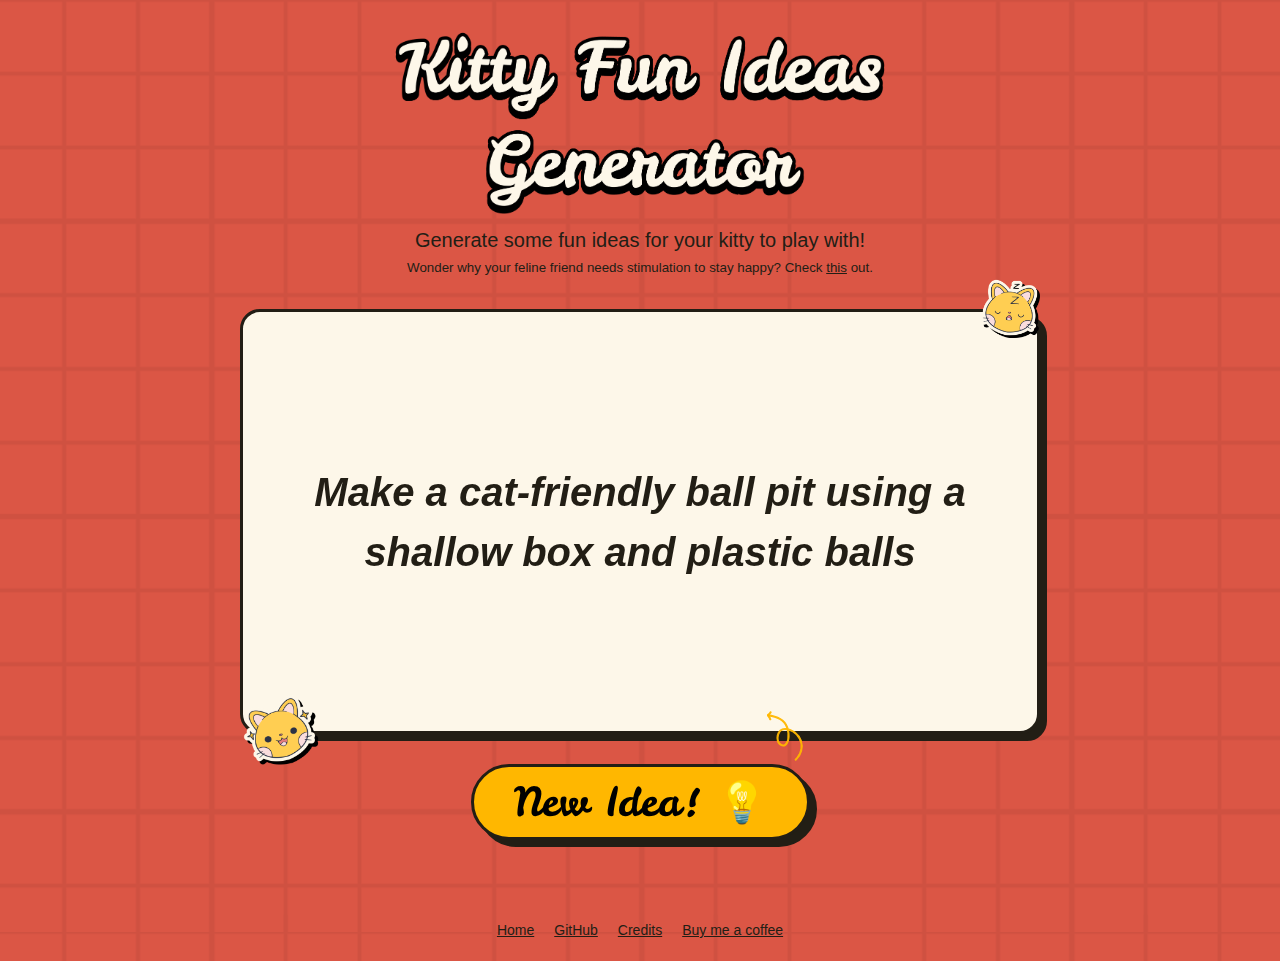
<file: index.html>
<!DOCTYPE html>
<html lang='en'>
<head>
  <meta charset='UTF-8'>
  <meta name='viewport' content='width=device-width, initial-scale=1.0'>
  <title>Kitty Fun Ideas Generator</title>
  <meta name='description'
        content='Discover creative activities and games to keep your cat engaged and happy. The Kitty Fun Ideas Generator offers endless inspiration to stimulate your feline friend!'>
  <link rel='stylesheet' href='reset.css?v=20240804'>
  <link rel='stylesheet' href='style.css?v=20240804'>
  <link rel='preconnect' href='https://fonts.googleapis.com'>
  <link rel='preconnect' href='https://fonts.gstatic.com' crossorigin>
  <link href='https://fonts.googleapis.com/css2?family=Leckerli+One&display=swap' rel='stylesheet'>
  <link rel='icon' type='image/png' sizes='16x16' href='/assets/favicon/favicon-16.png'>
  <link rel='icon' type='image/png' sizes='32x32' href='/assets/favicon/favicon-32.png'>
  <link rel='icon' type='image/png' sizes='96x96' href='/assets/favicon/favicon-96.png'>
</head>
<body>
<div class='container'>
  <main class='home-page'>
    <div class='header'>

      <h1 style='display: none;'>Kitty Fun Ideas Generator</h1>

      <img class='title-img' src='assets/images/title.png' alt='Kitty Fun Ideas Generator'>
      <p class='lead'>Generate some fun ideas for your kitty to play with!</p>
      <p><small>Wonder why your feline friend needs stimulation to stay
        happy? Check <a href='why.html'>this</a> out.</small></p>
    </div>

    <div class='ideas-generator'>
      <div class='ideas-container'>
        <div class='idea old-idea card'></div>
      </div>

      <div class='btn-container'>
        <img class='arrow-img' src='assets/images/arrow.svg?v=20240804' alt='Arrow'>
        <button id='new-idea-btn' class='button text-cursive'>New Idea! 💡</button>
      </div>
    </div>
  </main>

  <footer>
    <div class='links'>
      <a href='index.html'>Home</a>
      <a target='_blank' href='https://github.com/laniywhdev/kitty-ideas'>GitHub</a>
      <a href='credits.html'>Credits</a>
      <a target='_blank' href='https://www.buymeacoffee.com/lanihuang'>Buy me a coffee</a>
    </div>
  </footer>
</div>

<script src='ideas.js?v=20240801' defer></script>
<script src='script.js?v=20240804' defer></script>
</body>
</html>
</file>
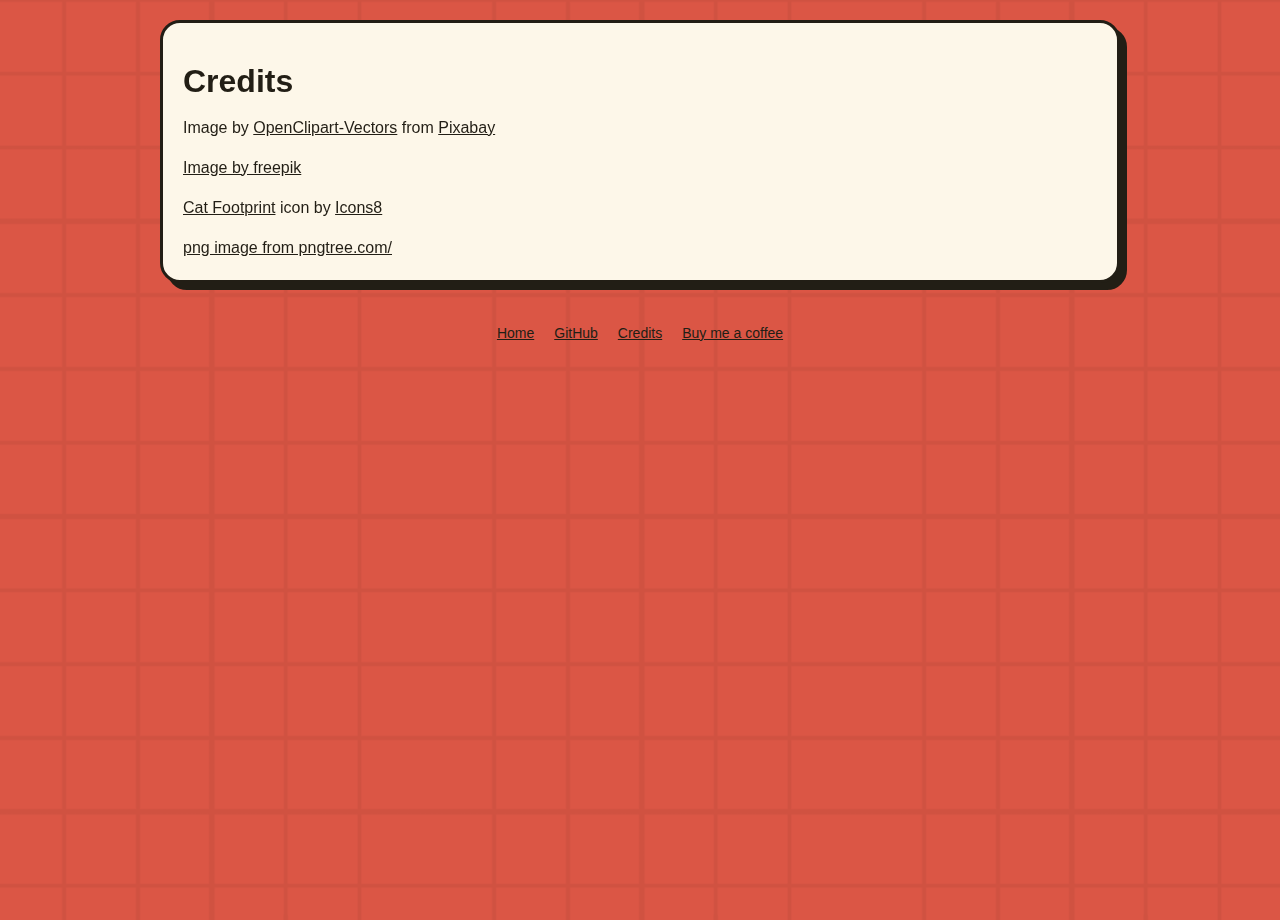
<file: credits.html>
<!DOCTYPE html>
<html lang='en'>
<head>
  <meta charset='UTF-8'>
  <meta name='viewport' content='width=device-width, initial-scale=1.0'>

  <meta charset='UTF-8'>
  <meta name='viewport' content='width=device-width, initial-scale=1.0'>
  <title>Kitty Fun Ideas Generator | Credits</title>
  <meta name='description'
        content='Credits for the Kitty Fun Ideas Generator'>
  <link rel='stylesheet' href='reset.css?v=20240804'>
  <link rel='stylesheet' href='style.css?v=20240804'>
  <link rel='preconnect' href='https://fonts.googleapis.com'>
  <link rel='preconnect' href='https://fonts.gstatic.com' crossorigin>
  <link href='https://fonts.googleapis.com/css2?family=Leckerli+One&display=swap' rel='stylesheet'>
  <link rel='icon' type='image/png' sizes='16x16' href='/assets/favicon/favicon-16.png'>
  <link rel='icon' type='image/png' sizes='32x32' href='/assets/favicon/favicon-32.png'>
  <link rel='icon' type='image/png' sizes='96x96' href='/assets/favicon/favicon-96.png'>
</head>
<body>

<div class='container'>
  <main class='credits-page'>
    <div class='card'>
      <h1>Credits</h1>

      <p>Image by <a
        href='https://pixabay.com/users/openclipart-vectors-30363/?utm_source=link-attribution&utm_medium=referral&utm_campaign=image&utm_content=154981'>OpenClipart-Vectors</a>
        from <a
          href='https://pixabay.com//?utm_source=link-attribution&utm_medium=referral&utm_campaign=image&utm_content=154981'>Pixabay</a>
      </p>
      <p><a
        href='https://www.freepik.com/free-vector/hand-drawn-emotes-element-collection_34744674.htm#fromView=search&page=1&position=38&uuid=38eec67e-e52b-43b4-8dcb-5ce395c4d869'>Image
        by freepik</a></p>
      <p><a target='_blank' href='https://icons8.com/icon/121198/cat-footprint'>Cat Footprint</a> icon by <a
        target='_blank'
        href='https://icons8.com'>Icons8</a>
      </p>
      <p><a href='https://pngtree.com/freepng/black-and-white-minimalist-line-grid_8473376.html'>png image from
        pngtree.com/</a></p>
    </div>
  </main>
</div>

<footer>
  <div class='links'>
    <a href='index.html'>Home</a>
    <a target='_blank' href='https://github.com/laniywhdev/kitty-ideas'>GitHub</a>
    <a href='credits.html'>Credits</a>
    <a target='_blank' href='https://www.buymeacoffee.com/lanihuang'>Buy me a coffee</a>
  </div>
</footer>
</body>
</html>
</file>
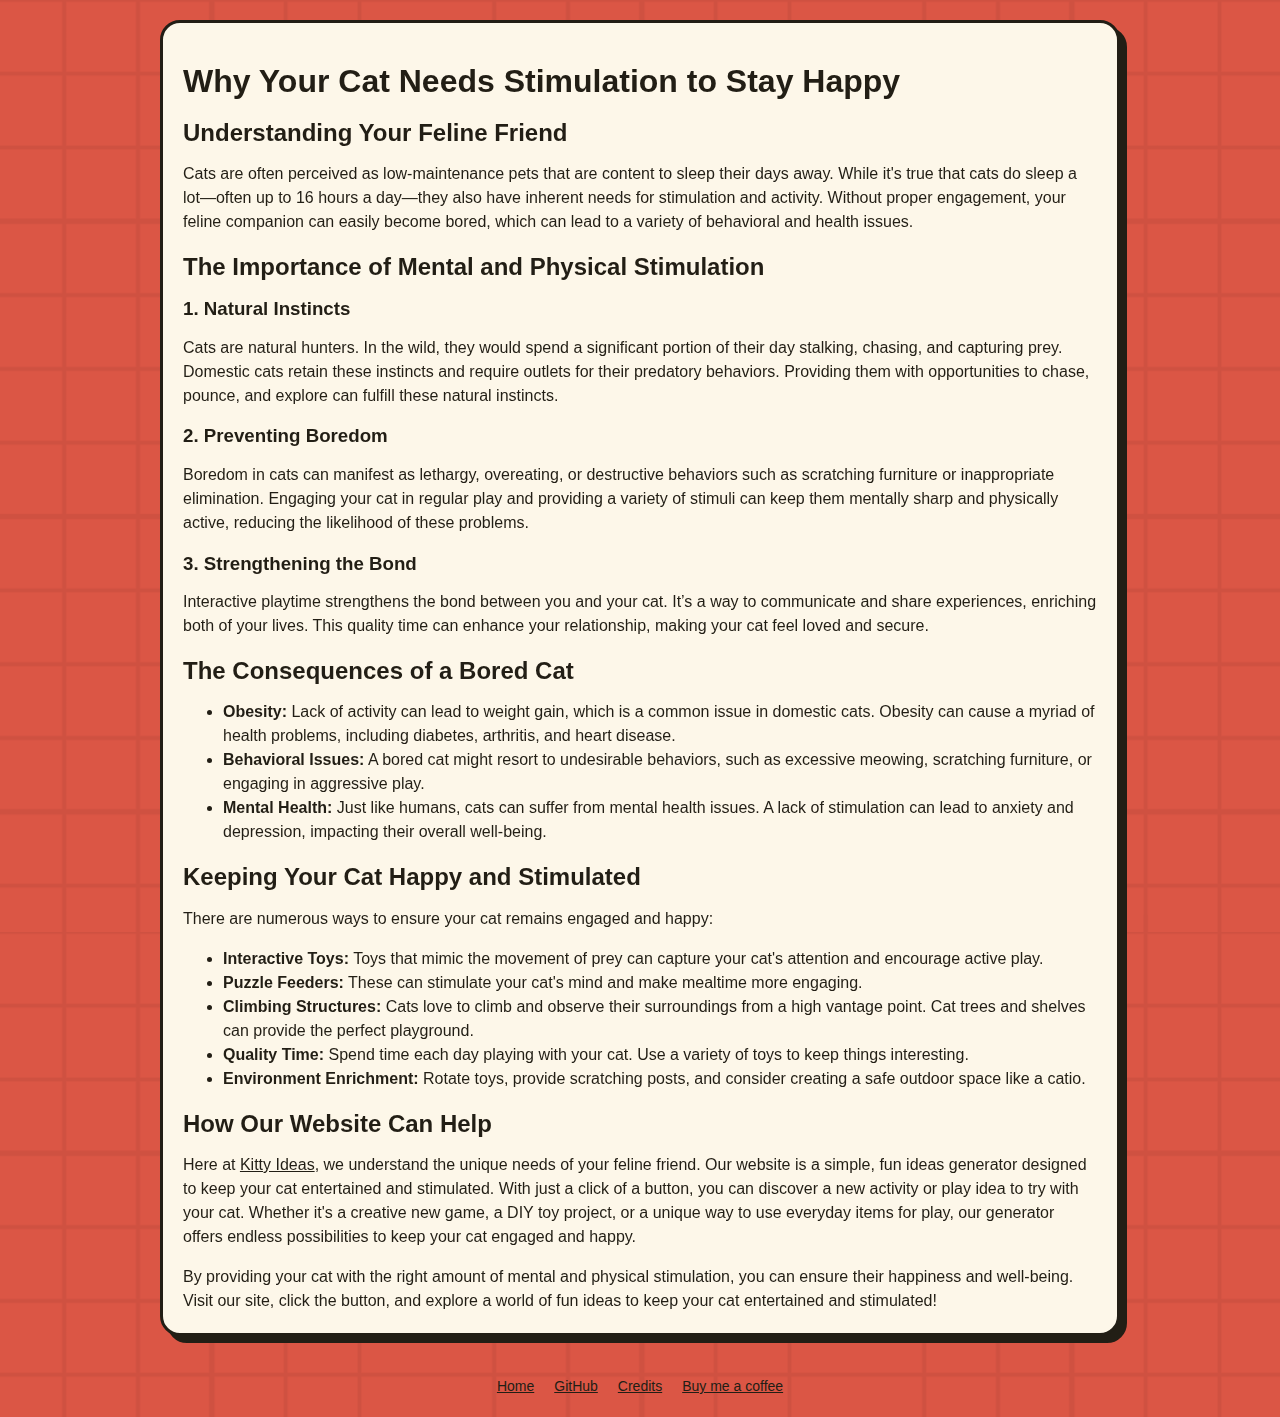
<file: why.html>
<!DOCTYPE html>
<html lang='en'>
<head>
  <meta charset='UTF-8'>
  <meta name='viewport' content='width=device-width, initial-scale=1.0'>

  <meta charset='UTF-8'>
  <meta name='viewport' content='width=device-width, initial-scale=1.0'>
  <title>Kitty Fun Ideas Generator | Why Your Cat Needs Stimulation to Stay Happy</title>
  <meta name='description'
        content="Learn why mental and physical stimulation is essential for your cat's happiness and health, and discover practical tips to keep your feline friend engaged and thriving.">
  <link rel='stylesheet' href='reset.css?v=20240804'>
  <link rel='stylesheet' href='style.css?v=20240804'>
  <link rel='preconnect' href='https://fonts.googleapis.com'>
  <link rel='preconnect' href='https://fonts.gstatic.com' crossorigin>
  <link href='https://fonts.googleapis.com/css2?family=Leckerli+One&display=swap' rel='stylesheet'>
  <link rel='icon' type='image/png' sizes='16x16' href='/assets/favicon/favicon-16.png'>
  <link rel='icon' type='image/png' sizes='32x32' href='/assets/favicon/favicon-32.png'>
  <link rel='icon' type='image/png' sizes='96x96' href='/assets/favicon/favicon-96.png'>
</head>
<body>


<div class='container'>
  <main class='why-page'>
    <div class='card'>
      <h1>Why Your Cat Needs Stimulation to Stay Happy</h1>

      <h2>Understanding Your Feline Friend</h2>
      <p>Cats are often perceived as low-maintenance pets that are content to sleep their days away. While it's true
        that
        cats do sleep a lot—often up to 16 hours a day—they also have inherent needs for stimulation and activity.
        Without
        proper engagement, your feline companion can easily become bored, which can lead to a variety of behavioral and
        health issues.</p>

      <h2>The Importance of Mental and Physical Stimulation</h2>

      <h3>1. Natural Instincts</h3>
      <p>Cats are natural hunters. In the wild, they would spend a significant portion of their day stalking, chasing,
        and
        capturing prey. Domestic cats retain these instincts and require outlets for their predatory behaviors.
        Providing
        them with opportunities to chase, pounce, and explore can fulfill these natural instincts.</p>

      <h3>2. Preventing Boredom</h3>
      <p>Boredom in cats can manifest as lethargy, overeating, or destructive behaviors such as scratching furniture or
        inappropriate elimination. Engaging your cat in regular play and providing a variety of stimuli can keep them
        mentally sharp and physically active, reducing the likelihood of these problems.</p>

      <h3>3. Strengthening the Bond</h3>
      <p>Interactive playtime strengthens the bond between you and your cat. It’s a way to communicate and share
        experiences, enriching both of your lives. This quality time can enhance your relationship, making your cat feel
        loved and secure.</p>

      <h2>The Consequences of a Bored Cat</h2>
      <ul>
        <li><b>Obesity:</b> Lack of activity can lead to weight gain, which is a common issue in domestic cats. Obesity
          can cause a myriad of health problems, including diabetes, arthritis, and heart disease.
        </li>
        <li><b>Behavioral Issues:</b> A bored cat might resort to undesirable behaviors, such as excessive meowing,
          scratching furniture, or engaging in aggressive play.
        </li>
        <li><b>Mental Health:</b> Just like humans, cats can suffer from mental health issues. A lack of stimulation can
          lead to anxiety and depression, impacting their overall well-being.
        </li>
      </ul>

      <h2>Keeping Your Cat Happy and Stimulated</h2>
      <p>There are numerous ways to ensure your cat remains engaged and happy:</p>
      <ul>
        <li><b>Interactive Toys:</b> Toys that mimic the movement of prey can capture your cat's attention and encourage
          active play.
        </li>
        <li><b>Puzzle Feeders:</b> These can stimulate your cat's mind and make mealtime more engaging.</li>
        <li><b>Climbing Structures:</b> Cats love to climb and observe their surroundings from a high vantage point. Cat
          trees and shelves can provide the perfect playground.
        </li>
        <li><b>Quality Time:</b> Spend time each day playing with your cat. Use a variety of toys to keep things
          interesting.
        </li>
        <li><b>Environment Enrichment:</b> Rotate toys, provide scratching posts, and consider creating a safe outdoor
          space like a catio.
        </li>
      </ul>

      <h2>How Our Website Can Help</h2>
      <p>Here at <a href='https://kittyideas.com'>Kitty Ideas</a>, we understand the unique needs of your feline friend.
        Our website is a simple, fun ideas generator designed to keep your cat entertained and stimulated. With just a
        click of a button, you can discover a new activity or play idea to try with your cat. Whether it's a creative
        new
        game, a DIY toy project, or a unique way to use everyday items for play, our generator offers endless
        possibilities to keep your cat engaged and happy.</p>
      <p>By providing your cat with the right amount of mental and physical stimulation, you can ensure their happiness
        and well-being. Visit our site, click the button, and explore a world of fun ideas to keep your cat entertained
        and stimulated!</p>
    </div>
  </main>
</div>

<footer>
  <div class='links'>
    <a href='index.html'>Home</a>
    <a target='_blank' href='https://github.com/laniywhdev/kitty-ideas'>GitHub</a>
    <a href='credits.html'>Credits</a>
    <a target='_blank' href='https://www.buymeacoffee.com/lanihuang'>Buy me a coffee</a>
  </div>
</footer>
</body>
</html>
</file>
<file: style.css>
/* Global Styles */
:root {
  --color-primary: #221E15;
  --color-secondary: #333;
  --color-accent-yellow: #FFB700;
  --color-accent-blue: #4893AF;
  --color-foreground: #FDF7E9;
  --color-background: #DB5645;
  font-size: 10px;
}

body {
  font-family: "Montserrat", sans-serif;
  font-optical-sizing: auto;
  font-style: normal;
  background-color: var(--color-background);
  background-image: url("/assets/images/background_grid.png");
  color: var(--color-primary);
  margin: 0;
  padding: 0;
  font-size: 1.6rem;
}

a, a:visited {
  text-decoration: underline;
}
@media (hover: hover) {
  a:hover {
    color: var(--color-accent-yellow);
  }
}
a:active {
  color: var(--color-accent-yellow);
}

button {
  -webkit-tap-highlight-color: transparent;
  cursor: pointer;
  background-color: var(--color-accent-yellow);
  padding: 1.3rem 4rem;
  font-size: clamp(2rem, 5vw + 1rem, 4rem);
  border-radius: 100px;
  border: 3px solid var(--color-primary);
  filter: drop-shadow(7px 7px 0 var(--color-primary));
}


.text-cursive {
  font-family: "Leckerli One", cursive;
}

.container {
  padding: 0 2rem;
  max-width: 1000px;
  margin: 0 auto;
}

.card {
  padding: 2rem;
  background-color: var(--color-foreground);
  border-radius: 2rem;
  border: 3px solid var(--color-primary);
  filter: drop-shadow(7px 7px 0 var(--color-primary));
}

footer {
  padding: 2rem;
}

footer .links {
  display: flex;
  gap: 2rem;
  justify-content: center;
  font-size: 1.4rem;
}


/* HOME PAGE */
.title-img {
  width: 100%;
  margin: 0 auto;
  max-width: 500px;
}


.home-page {
  text-align: center;
  min-height: 100vh;
  display: grid;
  grid-template-rows: auto 1fr;
  gap: 1rem;
  padding-top: 2rem;
}

.header p {
  margin: 0;
}

.lead {
  font-size: 2rem;
  margin-bottom: .8rem;
}

.ideas-generator {
  height: 100%;
  width: 100%;
  display: grid;
  justify-content: stretch;
  justify-items: center;
  grid-template-rows: 1fr auto;
  gap: 3rem;
  padding-top: 2rem;
}

.ideas-container {
  position: relative;
  width: 100%;
  max-width: 800px;
}

.ideas-container::before {
  content: '';
  background-image: url("/assets/images/sleepy_cat.png");
  background-size: contain;
  background-repeat: no-repeat;
  display: inline-block;
  width: 60px;
  height: 60px;
  position: absolute;
  right: 0;
  top: 0;
  z-index: 10;
  transform: translateY(-50%);
}

.ideas-container::after {
  content: '';
  background-image: url("/assets/images/happy_cat.png");
  background-size: contain;
  background-repeat: no-repeat;
  display: inline-block;
  width: 80px;
  height: 80px;
  position: absolute;
  left: 0;
  bottom: 0;
  z-index: 10;
  transform: translateY(50%);
}

.idea {
  position: absolute;
  height: 100%;
  width: 100%;
  padding: 2rem;

  display: flex;
  align-items: center;
  justify-content: center;
  font-weight: bold;
  font-style: italic;
  font-size: clamp(3rem, 5vw + 1rem, 4rem);

  transform: translateX(0);
  transition: transform .5s cubic-bezier(0.25, 0.1, 0.25, 1);
}

#new-idea-btn {
  width: 100%;
  margin-bottom: 6rem;
}

@media (hover: hover) {
  #new-idea-btn:hover {
    background-color: var(--color-accent-blue);
  }
}
#new-idea-btn:active {
  background-color: var(--color-accent-blue);
}

.btn-container {
  position: relative;
}

.arrow-img {
  position: absolute;
  right: 0;
  top: -53px;
  z-index: 10;
  width: 50px;
  height: 50px;
  transition: height .3s ease;
}

.rotate-arrow{
  animation: rotate .4s ease-in-out;
}

@keyframes rotate {
  0% {
    transform: rotate(0deg);
  }
  50% {
    transform: rotate(-20deg);
  }
  100% {
    transform: rotate(0deg);
  }
}

.hidden {
  transform: translateX(-220%);
}

.new-idea {
  transform: translateX(220%);
  position: absolute;
  top: 0;
}

.in-view {
  transform: translateX(0);
}

/* WHY PAGE */
.why-page {
  margin-block: 2rem;
}

.why-page .card {
  padding: 2rem;
}

/* CREDITS PAGE */
.credits-page {
  margin-block: 2rem;
}
</file>
